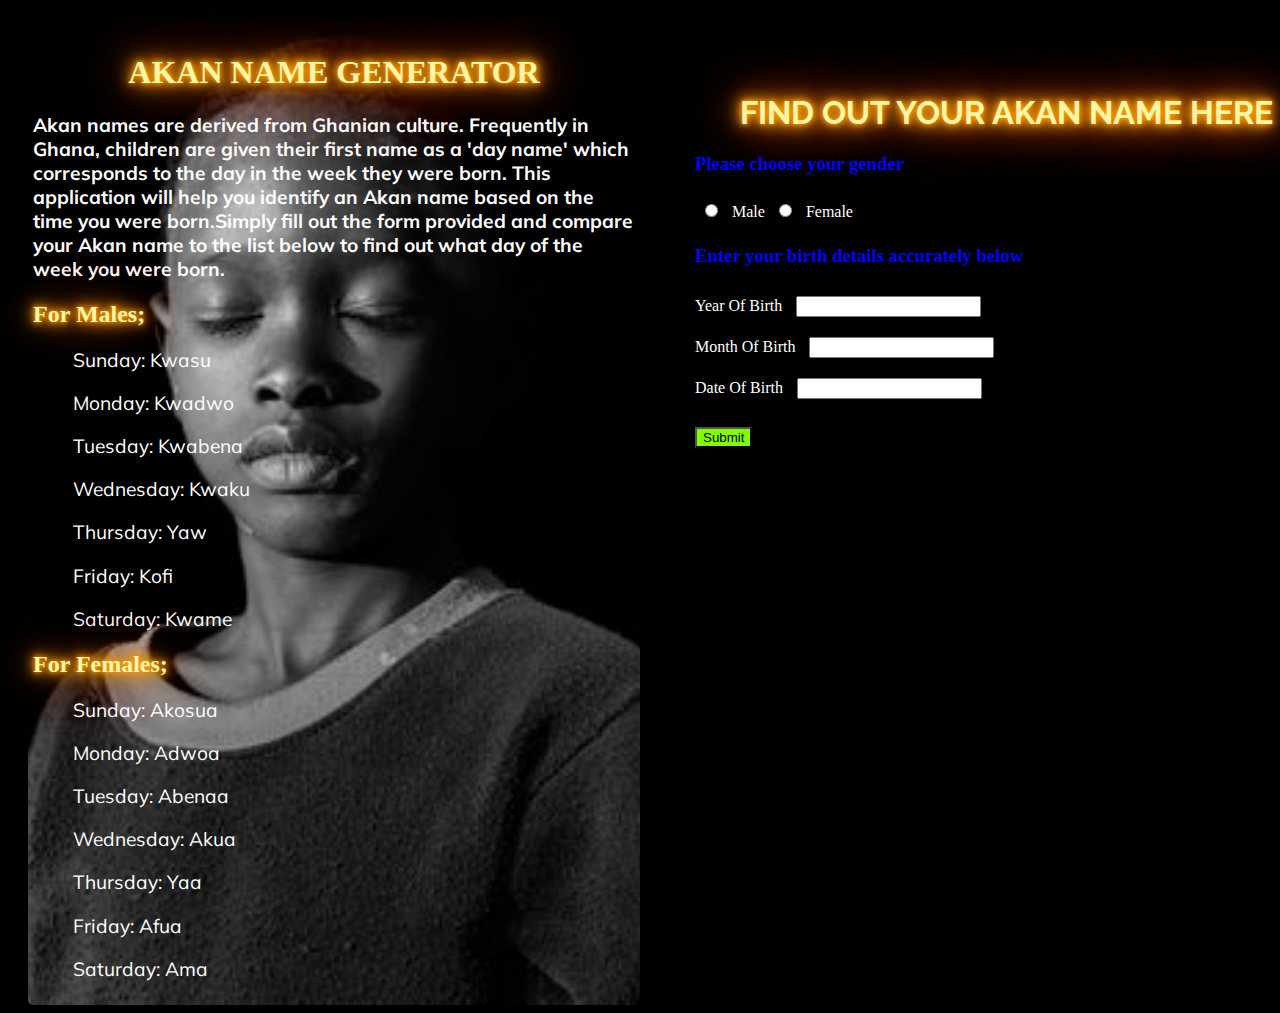
<file: index.html>
<html>

  <head>
    <title>AKAN NAMES</title>
    <link rel="stylesheet" href="index.css">
    <script src="index.js"></script>
  </head>

  <body>
    <div class="about">
      <h1>AKAN NAME GENERATOR</h1>
      <p>
        <strong>Akan names are derived from Ghanian culture. Frequently in Ghana, children are given their first name as a 
        'day name' which corresponds to the day in the week they were born. This application will help you identify an Akan name 
        based on the time you were born.Simply fill out the form provided and compare your Akan name to the list below to find 
        out what day of the week you were born.</strong>

        <h2>For Males;</h2>
        <ul>Sunday: Kwasu</ul>

        <ul>Monday: Kwadwo</ul>

        <ul>Tuesday: Kwabena</ul>

        <ul>Wednesday: Kwaku</ul>

        <ul>Thursday:  Yaw</ul>

        <ul>Friday: Kofi</ul>

        <ul>Saturday: Kwame</ul>

        <h2>For Females;</h2>
        <ul>Sunday: Akosua</ul>

        <ul>Monday: Adwoa</ul>

        <ul>Tuesday: Abenaa</ul>

        <ul>Wednesday: Akua</ul>

        <ul>Thursday:  Yaa</ul>

        <ul>Friday: Afua</ul>

        <ul>Saturday: Ama</ul>
      </p>
    </div>

    <div class="form">  
      <form id="my-form">
        <h1 class="title">FIND OUT YOUR AKAN NAME HERE</h1>
          <!--Radio button for male-->
          <h3>Please choose your gender</h3>
          <input type="radio" id="male" name="gender" value="male" required>
          <label for="male">Male</label>

          <!--Radio button for female-->
          <input type="radio" id="female"  name="gender" value="female" required>
          <label for="female">Female</label>
          <br>
      
        <!--Input for birthday details-->
        <h3>Enter your birth details accurately below</h3>
        <label for="YOB">Year Of Birth</label>
        <input type="text" id="YOB" name="YOB" required><br> 

        <label for="MOB">Month Of Birth</label>
        <input type="text" id="MOB" name="MOB" required><br> 

        <label for="DOB">Date Of Birth</label>
        <input type="text" id="DOB" name="DOB" required><br> 

        <br>
        <button id="button" type="button" onclick="calculate()">Submit</button>
      </form> 

      
    </div>

  </body>


</html>
</file>
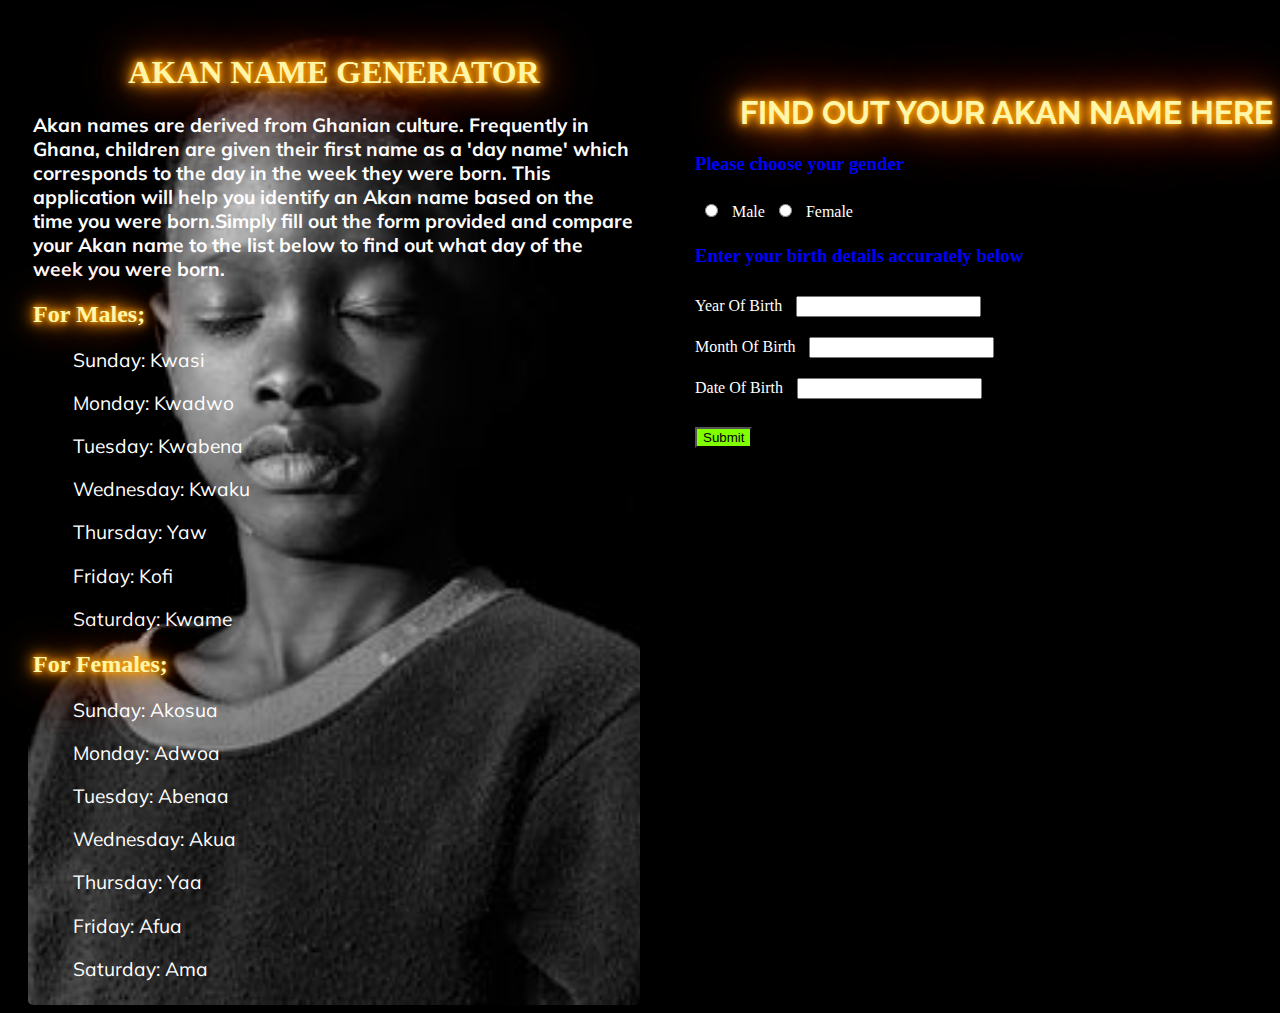
<file: birthday.html>
<html>

  <head>
    <title>AKAN NAMES</title>
    <link rel="stylesheet" href="birthday.css">
    <script src="birthday.js"></script>
  </head>

  <body>
    <div class="about">
      <h1>AKAN NAME GENERATOR</h1>
      <p>
        <strong>Akan names are derived from Ghanian culture. Frequently in Ghana, children are given their first name as a 
        'day name' which corresponds to the day in the week they were born. This application will help you identify an Akan name 
        based on the time you were born.Simply fill out the form provided and compare your Akan name to the list below to find 
        out what day of the week you were born.</strong>

        <h2>For Males;</h2>
        <ul>Sunday: Kwasi</ul>

        <ul>Monday: Kwadwo</ul>

        <ul>Tuesday: Kwabena</ul>

        <ul>Wednesday: Kwaku</ul>

        <ul>Thursday:  Yaw</ul>

        <ul>Friday: Kofi</ul>

        <ul>Saturday: Kwame</ul>

        <h2>For Females;</h2>
        <ul>Sunday: Akosua</ul>

        <ul>Monday: Adwoa</ul>

        <ul>Tuesday: Abenaa</ul>

        <ul>Wednesday: Akua</ul>

        <ul>Thursday:  Yaa</ul>

        <ul>Friday: Afua</ul>

        <ul>Saturday: Ama</ul>
      </p>
    </div>

    <div class="form">  
      <form id="my-form">
        <h1 class="title">FIND OUT YOUR AKAN NAME HERE</h1>
          <!--Radio button for male-->
          <h3>Please choose your gender</h3>
          <input type="radio" id="male" name="gender" value="male" required>
          <label for="male">Male</label>

          <!--Radio button for female-->
          <input type="radio" id="female"  name="gender" value="female" required>
          <label for="female">Female</label>
          <br>
      
        <!--Input for birthday details-->
        <h3>Enter your birth details accurately below</h3>
        <label for="YOB">Year Of Birth</label>
        <input type="text" id="YOB" name="YOB" required><br> 

        <label for="MOB">Month Of Birth</label>
        <input type="text" id="MOB" name="MOB" required><br> 

        <label for="DOB">Date Of Birth</label>
        <input type="text" id="DOB" name="DOB" required><br> 

        <br>
        <button type="button" onclick="calculate()">Submit</button>
      </form> 

      
    </div>

  </body>


</html>
</file>
<file: index.css>
@import url("https://fonts.googleapis.com/css?family= Raleway&display=swap");
@import url("https://fonts.googleapis.com/css?family=Muli&display=swap");

body{
  display: grid;
  grid-template-columns: 50% 50%;
  column-gap: 50px;
  background-color: black;
}

.form{
  margin-top: 60px;
  color: white;
  padding: 5px;
 
}

p{
  color: white;
  font-size: 1.2em;
  font-family: "Muli";
}

h1, h2{
  text-shadow: 0 0 5px #ffa500, 0 0 15px #ffa500, 0 0 20px #ffa500, 0 0 40px #ffa500, 0 0 60px #ff0000, 0 0 10px #ff8d00, 0 0 98px #ff0000;
  color: #fff6a9;
  font-family: " Raleway";
  
}


h1{
  text-align: center;
}

.form h3{
  color: blue;
}

button{
  background-color: chartreuse;
  cursor: pointer;
}

.title{
  text-shadow: 0 0 5px #ffa500, 0 0 15px #ffa500, 0 0 20px #ffa500, 0 0 40px #ffa500, 0 0 60px #ff0000, 0 0 10px #ff8d00, 0 0 98px #ff0000;
  color: #fff6a9;
  font-family: "Raleway";
  animation: blink 1s infinite;
}

/*Activating the blink animation*/
@keyframes blink {
  20%,
  24%,
  55% {
    color: #111;
    text-shadow: none;
  }

  54%,
  56%,
  100% {

  text-shadow: 0 0 5px #ffa500, 0 0 15px #ffa500, 0 0 20px #ffa500, 0 0 40px #ffa500, 0 0 60px #ff0000, 0 0 10px #ff8d00, 0 0 98px #ff0000;
    color: #fff6a9;
  }
}

ul{
  color: white;
  font-size: 1.2em;
  font-family: "Muli";
  
}

.about{
  background-image: url('dark.jpg');
  background-repeat: no-repeat;
  background-size: cover;
  padding: 5px;
  margin-left: 20px;
  margin-top: 20px;
  border-radius: 5px;
  
}

input{
  margin: 10px;
}
</file>
<file: birthday.css>
@import url("https://fonts.googleapis.com/css?family= Raleway&display=swap");
@import url("https://fonts.googleapis.com/css?family=Muli&display=swap");

body{
  display: grid;
  grid-template-columns: 50% 50%;
  column-gap: 50px;
  background-color: black;
}

.form{
  margin-top: 60px;
  color: white;
  padding: 5px;
 
}

p{
  color: white;
  font-size: 1.2em;
  font-family: "Muli";
}

h1, h2{
  text-shadow: 0 0 5px #ffa500, 0 0 15px #ffa500, 0 0 20px #ffa500, 0 0 40px #ffa500, 0 0 60px #ff0000, 0 0 10px #ff8d00, 0 0 98px #ff0000;
  color: #fff6a9;
  font-family: " Raleway";
  
}


h1{
  text-align: center;
}

.form h3{
  color: blue;
}

button{
  background-color: chartreuse;
  cursor: pointer;
}

.title{
  text-shadow: 0 0 5px #ffa500, 0 0 15px #ffa500, 0 0 20px #ffa500, 0 0 40px #ffa500, 0 0 60px #ff0000, 0 0 10px #ff8d00, 0 0 98px #ff0000;
  color: #fff6a9;
  font-family: "Raleway";
  animation: blink 1s infinite;
}

/*Activating the blink animation*/
@keyframes blink {
  20%,
  24%,
  55% {
    color: #111;
    text-shadow: none;
  }

  54%,
  56%,
  100% {

  text-shadow: 0 0 5px #ffa500, 0 0 15px #ffa500, 0 0 20px #ffa500, 0 0 40px #ffa500, 0 0 60px #ff0000, 0 0 10px #ff8d00, 0 0 98px #ff0000;
    color: #fff6a9;
  }
}

ul{
  color: white;
  font-size: 1.2em;
  font-family: "Muli";
  
}

.about{
  background-image: url('dark.jpg');
  background-repeat: no-repeat;
  background-size: cover;
  padding: 5px;
  margin-left: 20px;
  margin-top: 20px;
  border-radius: 5px;
  
}

input{
  margin: 10px;
}
</file>
